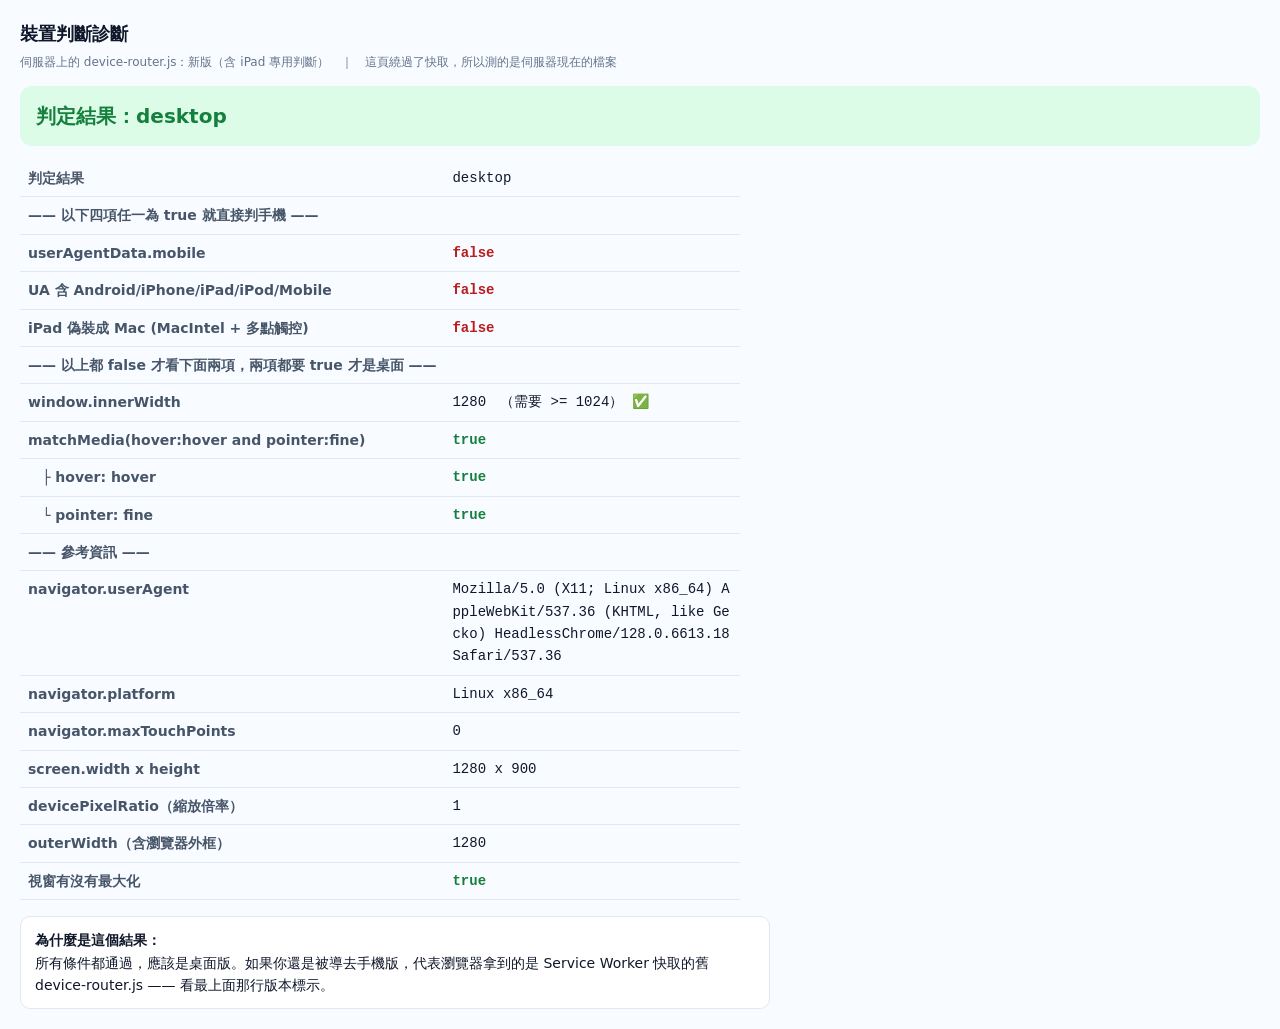
<file: device-check.html>
<!DOCTYPE html>
<!-- 暫時的診斷頁，不進版控、不發佈。用完就刪。
     刻意不帶 data-current-view，所以載入 device-router.js 不會觸發任何轉址。 -->
<html lang="zh-TW">
<head>
  <meta charset="UTF-8" />
  <meta name="viewport" content="width=device-width, initial-scale=1.0" />
  <title>裝置判斷診斷</title>
  <style>
    body { font: 14px/1.6 system-ui, sans-serif; margin: 0; padding: 20px; background: #f8fbff; color: #0f172a; }
    h1 { font-size: 18px; margin: 0 0 4px; }
    .verdict { margin: 14px 0; padding: 14px 16px; border-radius: 12px; font-size: 20px; font-weight: 800; }
    .desktop { background: #dcfce7; color: #15803d; }
    .mobile { background: #fee2e2; color: #b91c1c; }
    table { border-collapse: collapse; width: 100%; max-width: 720px; }
    td { padding: 7px 8px; border-bottom: 1px solid #e2e8f0; vertical-align: top; }
    td:first-child { width: 210px; color: #475569; font-weight: 700; white-space: nowrap; }
    td:last-child { font-family: ui-monospace, Consolas, monospace; word-break: break-all; }
    .yes { color: #15803d; font-weight: 800; }
    .no { color: #b91c1c; font-weight: 800; }
    .why { margin-top: 16px; padding: 12px 14px; border-radius: 10px; background: #fff; border: 1px solid #e2e8f0; max-width: 720px; }
  </style>
</head>
<body>
  <h1>裝置判斷診斷</h1>
  <div id="ver" style="color:#64748b;font-size:12px"></div>
  <div id="verdict" class="verdict">判斷中…</div>
  <table id="facts"></table>
  <div class="why" id="why"></div>

  <script>
    // 帶時間戳繞過 Service Worker 的 cache-first（sw.js:147 對一般同源請求是
    // 先查快取再打網路，一旦這個沒有 ?v= 的網址被快取住就永遠不會更新，
    // 診斷頁就會拿舊檔說謊）。動態插入才能塞得進時間戳。
    document.write('<scr' + 'ipt src="./js/device-router.js?nocache=' + Date.now() + '"></scr' + 'ipt>');
  </script>
  <script>
    (function () {
      var nav = navigator;
      var MOBILE_UA = /Android|iPhone|iPad|iPod|Mobile/i;
      var Q = '(hover: hover) and (pointer: fine)';

      var uaMobile = MOBILE_UA.test(nav.userAgent || '');
      var uadMobile = !!(nav.userAgentData && nav.userAgentData.mobile);
      var touch = Number(nav.maxTouchPoints || 0);
      var platform = String(nav.platform || '');
      var ipadFake = platform === 'MacIntel' && touch > 1;
      var w = window.innerWidth;
      var mmAll = window.matchMedia(Q).matches;
      var mmHover = window.matchMedia('(hover: hover)').matches;
      var mmFine = window.matchMedia('(pointer: fine)').matches;

      var verdict = window.TravelDeviceRouter
        ? window.TravelDeviceRouter.classify(window)
        : '（device-router.js 沒載到）';

      // 這個字串只有新版才有，用來確認瀏覽器拿到的不是 Service Worker 的舊快取
      var isNewRouter = window.TravelDeviceRouter
        && /isIpadPretendingToBeMac/.test(window.TravelDeviceRouter.classify.toString());

      document.getElementById('ver').textContent =
        '伺服器上的 device-router.js：' + (isNewRouter ? '新版（含 iPad 專用判斷）' : '★ 舊版')
        + '　｜　這頁繞過了快取，所以測的是伺服器現在的檔案';

      var el = document.getElementById('verdict');
      el.textContent = '判定結果：' + verdict;
      el.className = 'verdict ' + (verdict === 'desktop' ? 'desktop' : 'mobile');

      function yn(b) { return '<span class="' + (b ? 'yes' : 'no') + '">' + b + '</span>'; }

      var rows = [
        ['判定結果', verdict],
        ['—— 以下四項任一為 true 就直接判手機 ——', ''],
        ['userAgentData.mobile', yn(uadMobile)],
        ['UA 含 Android/iPhone/iPad/iPod/Mobile', yn(uaMobile)],
        ['iPad 偽裝成 Mac (MacIntel + 多點觸控)', yn(ipadFake)],
        ['—— 以上都 false 才看下面兩項，兩項都要 true 才是桌面 ——', ''],
        ['window.innerWidth', w + '　（需要 >= 1024）' + (w >= 1024 ? ' ✅' : ' ❌ 這就是原因')],
        ['matchMedia(hover:hover and pointer:fine)', yn(mmAll)],
        ['　├ hover: hover', yn(mmHover)],
        ['　└ pointer: fine', yn(mmFine)],
        ['—— 參考資訊 ——', ''],
        ['navigator.userAgent', nav.userAgent],
        ['navigator.platform', platform || '(空)'],
        ['navigator.maxTouchPoints', touch],
        ['screen.width x height', screen.width + ' x ' + screen.height],
        ['devicePixelRatio（縮放倍率）', window.devicePixelRatio],
        ['outerWidth（含瀏覽器外框）', window.outerWidth],
        ['視窗有沒有最大化', yn(Math.abs(window.outerWidth - screen.availWidth) < 20)]
      ];

      document.getElementById('facts').innerHTML = rows.map(function (r) {
        return '<tr><td>' + r[0] + '</td><td>' + r[1] + '</td></tr>';
      }).join('');

      var why = '';
      if (uadMobile) why = 'userAgentData.mobile 是 true —— 瀏覽器自己宣稱是行動裝置。';
      else if (uaMobile) why = 'User-Agent 字串裡含有 Android / iPhone / iPad / iPod / Mobile 其中之一。看上面的 userAgent 全文。';
      else if (ipadFake) why = '被判成偽裝成 Mac 的 iPad（platform 是 MacIntel 且有多點觸控）。';
      else if (w < 1024) why = 'window.innerWidth 是 ' + w + '，小於 1024。注意這是 CSS 像素，不是螢幕解析度 —— Windows 顯示縮放設 150% 時，1920 的螢幕只有 1280；設 200% 只剩 960。把視窗最大化、或把縮放調低就會變桌面版。';
      else if (!mmAll) why = 'matchMedia 說沒有「精準指標 + 支援 hover」。hover:hover = ' + mmHover + '，pointer:fine = ' + mmFine + '。';
      else why = '所有條件都通過，應該是桌面版。如果你還是被導去手機版，代表瀏覽器拿到的是 Service Worker 快取的舊 device-router.js —— 看最上面那行版本標示。';
      document.getElementById('why').innerHTML = '<b>為什麼是這個結果：</b><br>' + why;
    })();
  </script>
</body>
</html>
</file>
